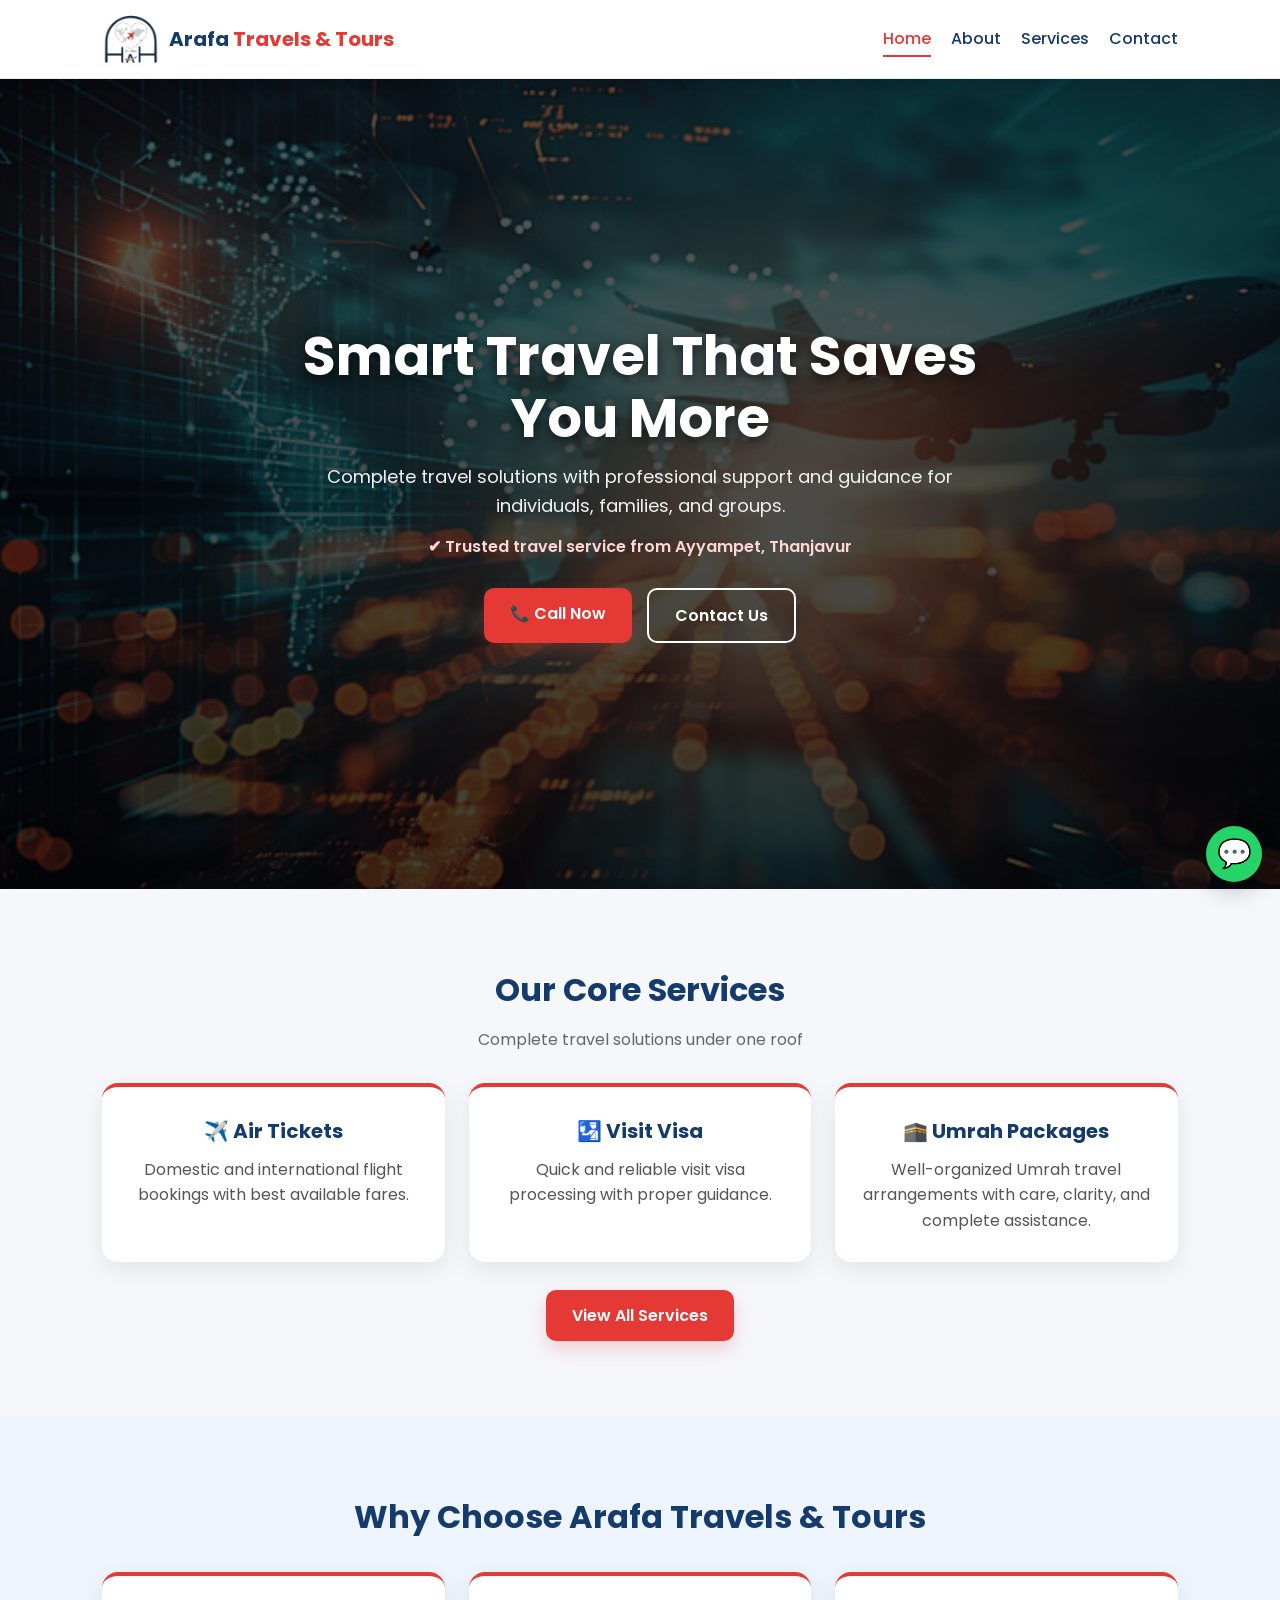
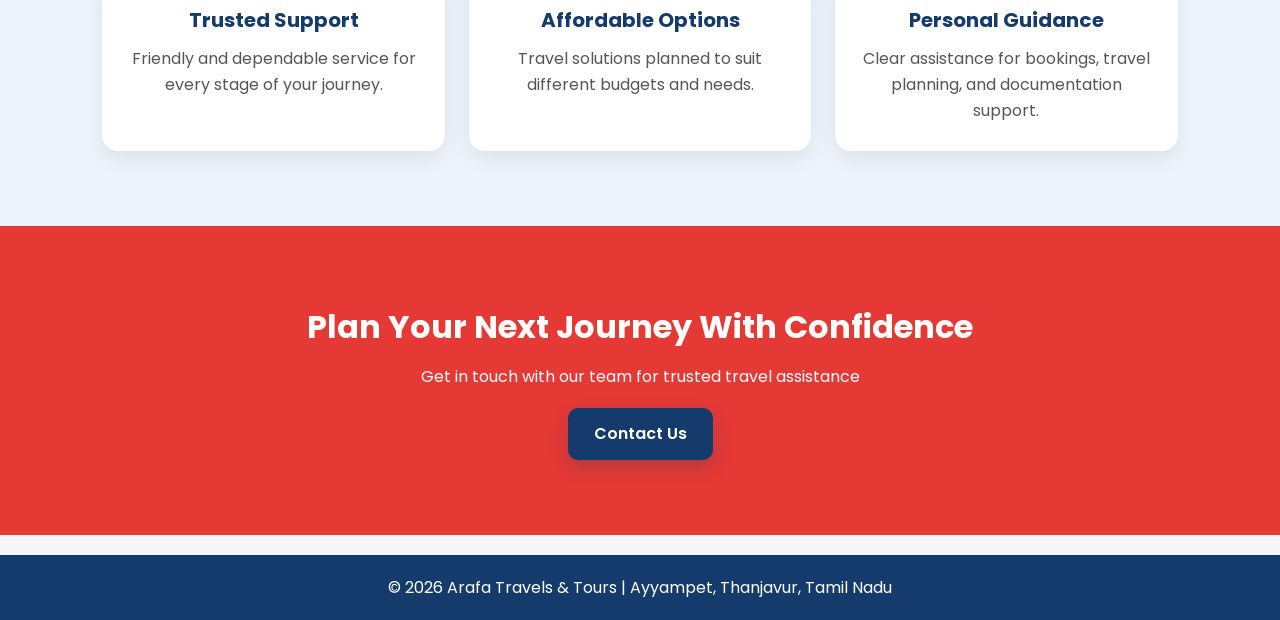
<file: index.html>
<!DOCTYPE html>
<html lang="en">
<head>
  <meta charset="UTF-8">
  <meta name="viewport" content="width=device-width, initial-scale=1">
  <meta name="description" content="Arafa Travels & Tours offers trusted travel services in Ayyampet, Thanjavur including air tickets, visas, Umrah packages and more.">
  <title>Arafa Travels & Tours | Trusted Travel Partner</title>

  <link rel="preconnect" href="https://fonts.googleapis.com">
  <link rel="preconnect" href="https://fonts.gstatic.com" crossorigin>
  <link rel="stylesheet" href="style.css">
  <link href="https://fonts.googleapis.com/css2?family=Poppins:wght@300;400;500;600;700&display=swap" rel="stylesheet">
</head>
<body>

  <header>
    <a href="index.html" class="logo">
      <img src="images/logo.png" alt="Arafa Travels & Tours Logo">
      <span>Arafa <span class="gold">Travels & Tours</span></span>
    </a>

    <button class="menu-toggle" id="menuToggle" aria-label="Toggle navigation">☰</button>

    <nav id="navMenu">
      <a href="index.html" class="active">Home</a>
      <a href="about.html">About</a>
      <a href="services.html">Services</a>
      <a href="contact.html">Contact</a>
    </nav>
  </header>

  <section class="hero">
    <div class="hero-image"></div>
    <div class="hero-overlay"></div>

    <div class="hero-content">
            <h1>Smart Travel That Saves You More</h1>
      <p>
        Complete travel solutions with professional support and guidance for individuals, families, and groups.
      </p>

      <div class="hero-trust">
        ✔ Trusted travel service from Ayyampet, Thanjavur
      </div>

      <div class="hero-buttons">
        <a class="btn" href="tel:+918870075643">📞 Call Now</a>
        <a class="btn outline" href="contact.html">Contact Us</a>
      </div>
    </div>
  </section>

 
  <section>
    <h2>Our Core Services</h2>
    <p class="subtext">Complete travel solutions under one roof</p>

    <div class="services-grid">
      <div class="card">
        <h3>✈️ Air Tickets</h3>
        <p>Domestic and international flight bookings with best available fares.</p>
      </div>

      <div class="card">
        <h3>🛂 Visit Visa</h3>
        <p>Quick and reliable visit visa processing with proper guidance.</p>
      </div>

      <div class="card">
        <h3>🕋 Umrah Packages</h3>
        <p>Well-organized Umrah travel arrangements with care, clarity, and complete assistance.</p>
      </div>
    </div>

    <div class="section-btn">
      <a class="btn" href="services.html">View All Services</a>
    </div>
  </section>

  <section class="highlight-section">
    <h2>Why Choose Arafa Travels & Tours</h2>

    <div class="services-grid">
      <div class="card">
        <h3>Trusted Support</h3>
        <p>Friendly and dependable service for every stage of your journey.</p>
      </div>

      <div class="card">
        <h3>Affordable Options</h3>
        <p>Travel solutions planned to suit different budgets and needs.</p>
      </div>

      <div class="card">
        <h3>Personal Guidance</h3>
        <p>Clear assistance for bookings, travel planning, and documentation support.</p>
      </div>
    </div>
  </section>

  <section class="cta">
    <h2>Plan Your Next Journey With Confidence</h2>
    <p>Get in touch with our team for trusted travel assistance</p>
    <a class="btn cta-btn" href="contact.html">Contact Us</a>
  </section>

  <footer>
    <p>© 2026 Arafa Travels & Tours | Ayyampet, Thanjavur, Tamil Nadu</p>
  </footer>

  <a class="whatsapp-float" href="https://wa.me/918870075643" target="_blank" aria-label="Chat on WhatsApp">💬</a>

  <script>
    const menuToggle = document.getElementById("menuToggle");
    const navMenu = document.getElementById("navMenu");

    menuToggle.addEventListener("click", () => {
      navMenu.classList.toggle("show");
    });
  </script>

</body>
</html>
</file>
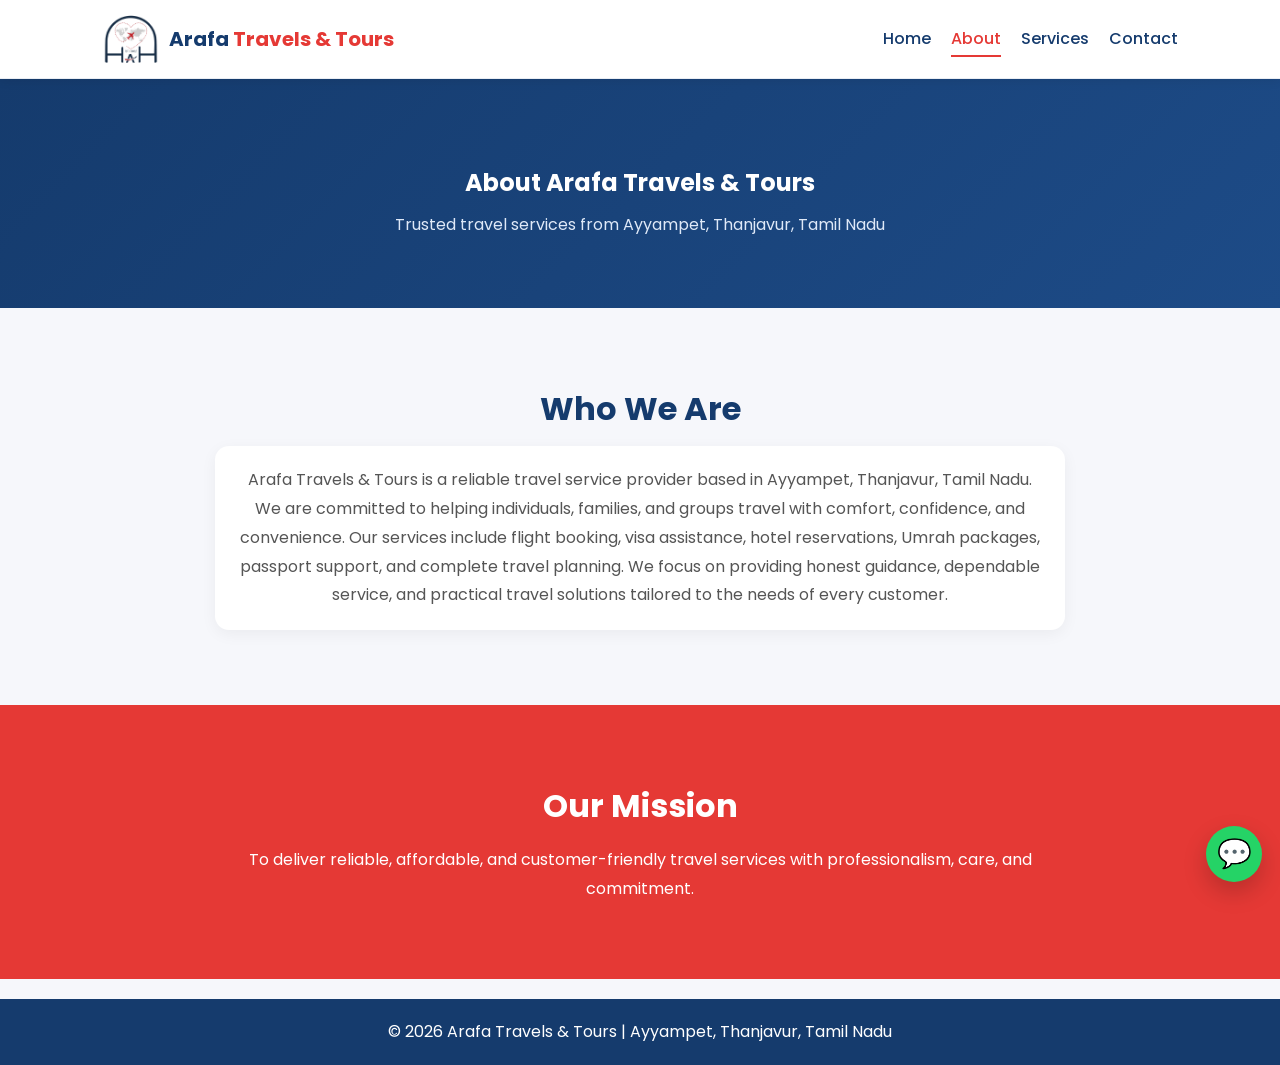
<file: about.html>
<!DOCTYPE html>
<html lang="en">
<head>
  <meta charset="UTF-8">
  <meta name="description" content="Learn more about Arafa Travels & Tours, a trusted travel service provider in Ayyampet, Thanjavur, Tamil Nadu.">
  <meta name="viewport" content="width=device-width, initial-scale=1">
  <title>About Us | Arafa Travels & Tours</title>

  <link rel="preconnect" href="https://fonts.googleapis.com">
  <link rel="preconnect" href="https://fonts.gstatic.com" crossorigin>
  <link rel="stylesheet" href="style.css">
  <link href="https://fonts.googleapis.com/css2?family=Poppins:wght@300;400;600;700&display=swap" rel="stylesheet">
</head>

<body>

<header>
  <a href="index.html" class="logo">
    <img src="images/logo.png" alt="Arafa Travels & Tours Logo">
    <span>Arafa <span class="gold">Travels & Tours</span></span>
  </a>

  <button class="menu-toggle" id="menuToggle" aria-label="Toggle navigation">☰</button>

  <nav id="navMenu">
    <a href="index.html">Home</a>
    <a href="about.html" class="active">About</a>
    <a href="services.html">Services</a>
    <a href="contact.html">Contact</a>
  </nav>
</header>

<section class="page-banner">
  <h1>About Arafa Travels & Tours</h1>
  <p class="subtext">Trusted travel services from Ayyampet, Thanjavur, Tamil Nadu</p>
</section>

<section>
  <h2>Who We Are</h2>

  <div class="about-text">
    <p>
      Arafa Travels & Tours is a reliable travel service provider based in Ayyampet, Thanjavur, Tamil Nadu. We are committed to helping individuals, families, and groups travel with comfort, confidence, and convenience. Our services include flight booking, visa assistance, hotel reservations, Umrah packages, passport support, and complete travel planning. We focus on providing honest guidance, dependable service, and practical travel solutions tailored to the needs of every customer.
    </p>
  </div>
</section>

<section class="cta">
  <h2>Our Mission</h2>
  <p style="max-width:800px;margin:auto;margin-top:15px;line-height:1.8;">
    To deliver reliable, affordable, and customer-friendly travel services with professionalism, care, and commitment.
  </p>
</section>

<footer>
  <p>© 2026 Arafa Travels & Tours | Ayyampet, Thanjavur, Tamil Nadu</p>
</footer>

<a class="whatsapp-float" href="https://wa.me/918870075643" target="_blank" aria-label="Chat on WhatsApp">💬</a>

<script>
  const menuToggle = document.getElementById("menuToggle");
  const navMenu = document.getElementById("navMenu");

  menuToggle.addEventListener("click", () => {
    navMenu.classList.toggle("show");
  });
</script>

</body>
</html>
</file>
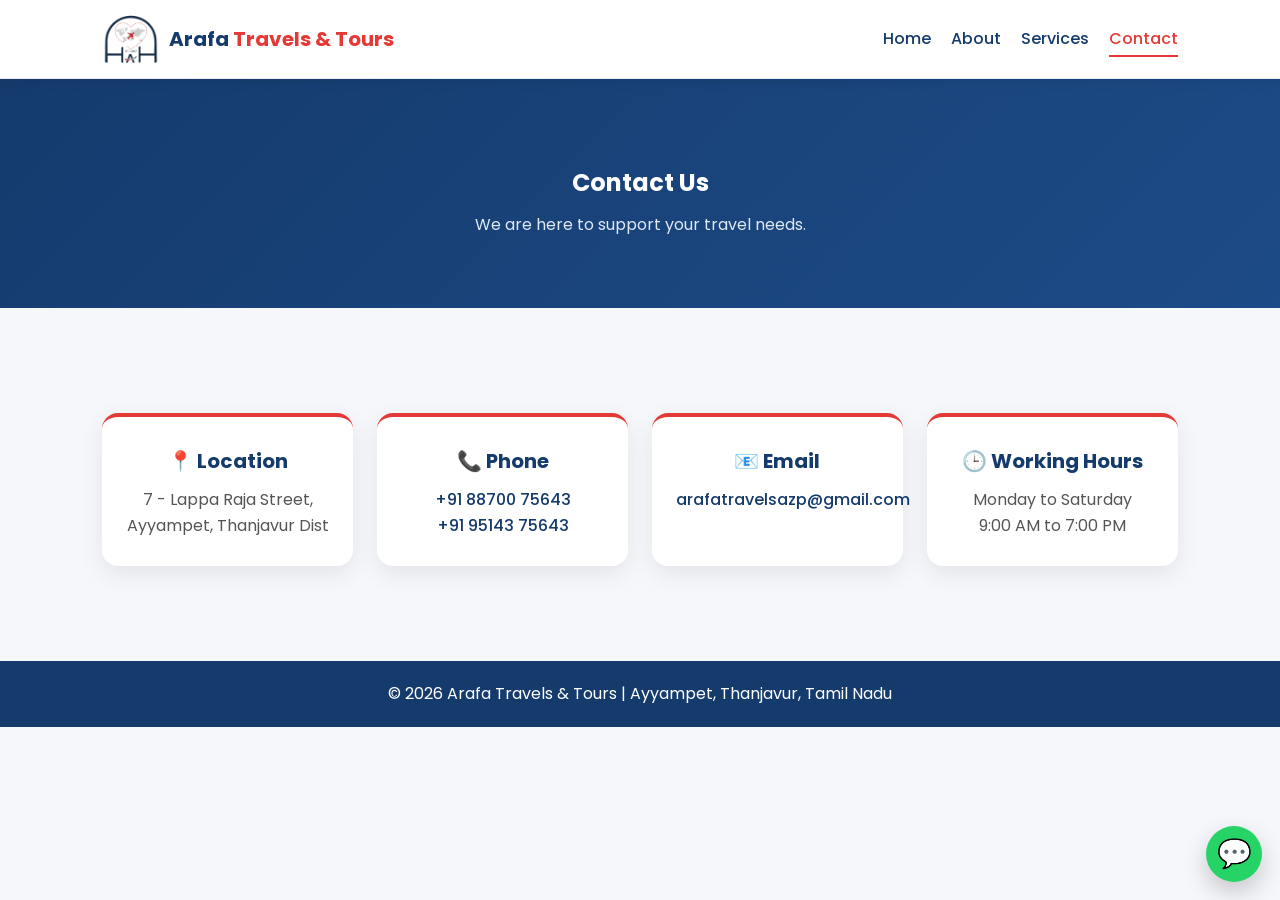
<file: contact.html>
<!DOCTYPE html>
<html lang="en">
<head>
  <meta charset="UTF-8">
  <meta name="description" content="Contact Arafa Travels & Tours for flight booking, visa support, Umrah packages, passport services, and more.">
  <meta name="viewport" content="width=device-width, initial-scale=1">
  <title>Contact Us | Arafa Travels & Tours</title>

  <link rel="preconnect" href="https://fonts.googleapis.com">
  <link rel="preconnect" href="https://fonts.gstatic.com" crossorigin>
  <link rel="stylesheet" href="style.css">
  <link href="https://fonts.googleapis.com/css2?family=Poppins:wght@300;400;600;700&display=swap" rel="stylesheet">
</head>

<body>

<header>
  <a href="index.html" class="logo">
    <img src="images/logo.png" alt="Arafa Travels & Tours Logo">
    <span>Arafa <span class="gold">Travels & Tours</span></span>
  </a>

  <button class="menu-toggle" id="menuToggle" aria-label="Toggle navigation">☰</button>

  <nav id="navMenu">
    <a href="index.html">Home</a>
    <a href="about.html">About</a>
    <a href="services.html">Services</a>
    <a href="contact.html" class="active">Contact</a>
  </nav>
</header>

<section class="page-banner">
  <h1>Contact Us</h1>
  <p class="subtext">We are here to support your travel needs.</p>
</section>

<section>
  <div class="contact-grid">
    <div class="card contact-card">
      <h3>📍 Location</h3>
      <p>7 - Lappa Raja Street, Ayyampet, Thanjavur Dist</p>
    </div>

    <div class="card contact-card">
      <h3>📞 Phone</h3>
      <p><a href="tel:+918870075643">+91 88700 75643</a></p>
      <p><a href="tel:+919514375643">+91 95143 75643</a></p>
    </div>

    <div class="card contact-card">
      <h3>📧 Email</h3>
      <p><a href="mailto:arafatravelsazp@gmail.com">arafatravelsazp@gmail.com</a></p>
    </div>

    <div class="card contact-card">
      <h3>🕒 Working Hours</h3>
      <p>Monday to Saturday<br>9:00 AM to 7:00 PM</p>
    </div>
  </div>
</section>



<footer>
  <p>© 2026 Arafa Travels & Tours | Ayyampet, Thanjavur, Tamil Nadu</p>
</footer>

<a class="whatsapp-float" href="https://wa.me/918870075643" target="_blank" aria-label="Chat on WhatsApp">💬</a>

<script>
  const menuToggle = document.getElementById("menuToggle");
  const navMenu = document.getElementById("navMenu");

  menuToggle.addEventListener("click", () => {
    navMenu.classList.toggle("show");
  });
</script>

</body>
</html>
</file>
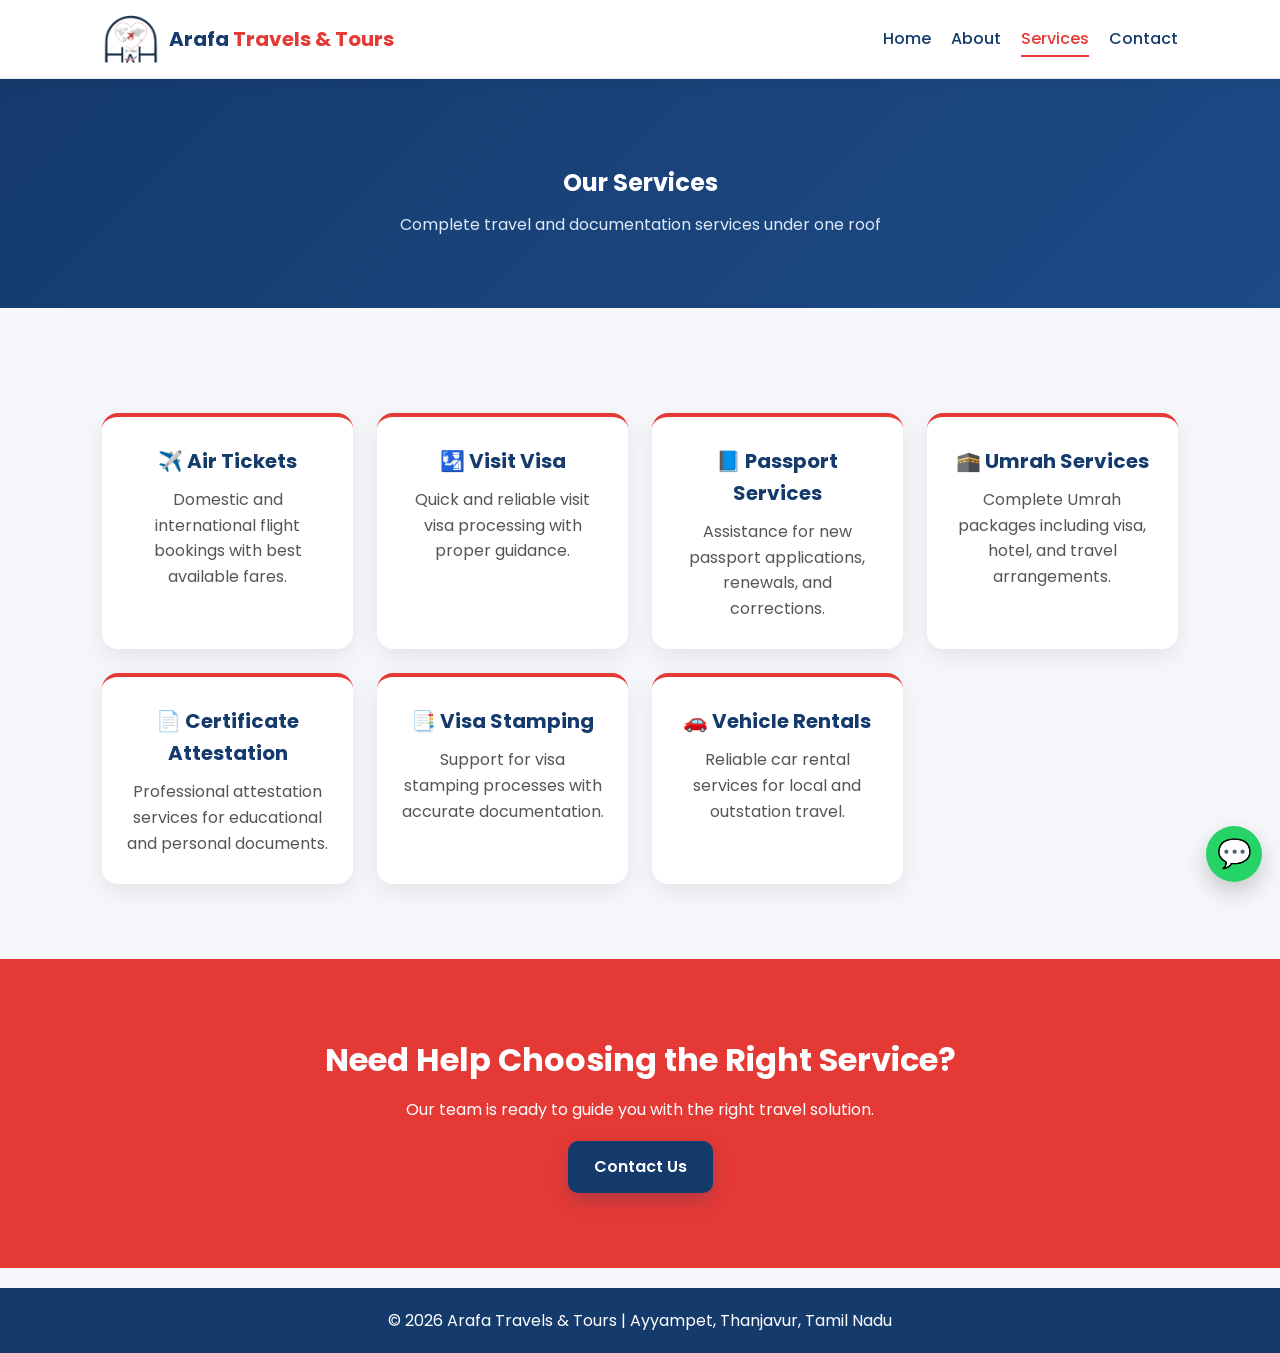
<file: services.html>
<!DOCTYPE html>
<html lang="en">
<head>
  <meta charset="UTF-8">
  <meta name="description" content="Explore travel services from Arafa Travels & Tours including air tickets, passport help, visa support, Umrah services, attestation, rentals, and more.">
  <meta name="viewport" content="width=device-width, initial-scale=1">
  <title>Services | Arafa Travels & Tours</title>

  <link rel="preconnect" href="https://fonts.googleapis.com">
  <link rel="preconnect" href="https://fonts.gstatic.com" crossorigin>
  <link rel="stylesheet" href="style.css">
  <link href="https://fonts.googleapis.com/css2?family=Poppins:wght@300;400;600;700&display=swap" rel="stylesheet">
</head>

<body>

<header>
  <a href="index.html" class="logo">
    <img src="images/logo.png" alt="Arafa Travels & Tours Logo">
    <span>Arafa <span class="gold">Travels & Tours</span></span>
  </a>

  <button class="menu-toggle" id="menuToggle" aria-label="Toggle navigation">☰</button>

  <nav id="navMenu">
    <a href="index.html">Home</a>
    <a href="about.html">About</a>
    <a href="services.html" class="active">Services</a>
    <a href="contact.html">Contact</a>
  </nav>
</header>

<section class="page-banner">
  <h1>Our Services</h1>
  <p class="subtext">Complete travel and documentation services under one roof</p>
</section>

<section>
  <div class="services-grid">
    <div class="card">
      <h3>✈️ Air Tickets</h3>
      <p>Domestic and international flight bookings with best available fares.</p>
    </div>

    <div class="card">
      <h3>🛂 Visit Visa</h3>
      <p>Quick and reliable visit visa processing with proper guidance.</p>
    </div>

    <div class="card">
      <h3>📘 Passport Services</h3>
      <p>Assistance for new passport applications, renewals, and corrections.</p>
    </div>

    <div class="card">
      <h3>🕋 Umrah Services</h3>
      <p>Complete Umrah packages including visa, hotel, and travel arrangements.</p>
    </div>

    <div class="card">
      <h3>📄 Certificate Attestation</h3>
      <p>Professional attestation services for educational and personal documents.</p>
    </div>

    <div class="card">
      <h3>📑 Visa Stamping</h3>
      <p>Support for visa stamping processes with accurate documentation.</p>
    </div>

        <div class="card">
      <h3>🚗 Vehicle Rentals</h3>
      <p>Reliable car rental services for local and outstation travel.</p>
    </div>
  </div>
</section>

<section class="cta">
  <h2>Need Help Choosing the Right Service?</h2>
  <p>Our team is ready to guide you with the right travel solution.</p>
  <a class="btn cta-btn" href="contact.html">Contact Us</a>
</section>

<footer>
  <p>© 2026 Arafa Travels & Tours | Ayyampet, Thanjavur, Tamil Nadu</p>
</footer>

<a class="whatsapp-float" href="https://wa.me/918870075643" target="_blank" aria-label="Chat on WhatsApp">💬</a>

<script>
  const menuToggle = document.getElementById("menuToggle");
  const navMenu = document.getElementById("navMenu");

  menuToggle.addEventListener("click", () => {
    navMenu.classList.toggle("show");
  });
</script>

</body>
</html>
</file>
<file: style.css>
*{
  margin:0;
  padding:0;
  box-sizing:border-box;
  font-family:'Poppins', sans-serif;
}

:root{
  --primary:#153b6d;
  --secondary:#e53935;
  --secondary-dark:#c62828;
  --bg:#f6f7fb;
  --text:#222;
  --muted:#666;
  --white:#ffffff;
  --light:#eef4fb;
  --border:#e9edf3;
  --shadow:0 8px 24px rgba(0,0,0,0.08);
}

html{
  scroll-behavior:smooth;
}

body{
  background:var(--bg);
  color:var(--text);
  line-height:1.6;
}

/* HEADER */

header{
  background:rgba(255,255,255,0.96);
  backdrop-filter:blur(8px);
  padding:15px 8%;
  display:flex;
  justify-content:space-between;
  align-items:center;
  position:sticky;
  top:0;
  z-index:1000;
  box-shadow:0 2px 10px rgba(0,0,0,0.08);
  border-bottom:1px solid var(--border);
}

.logo{
  display:flex;
  align-items:center;
  gap:10px;
  font-size:20px;
  font-weight:700;
  color:var(--primary);
  text-decoration:none;
}

.logo img{
  height:48px;
  width:auto;
  display:block;
}

.gold{
  color:var(--secondary);
}

.menu-toggle{
  display:none;
  background:none;
  border:none;
  font-size:28px;
  color:var(--primary);
  cursor:pointer;
}

nav{
  display:flex;
  gap:20px;
  align-items:center;
}

nav a{
  color:var(--primary);
  text-decoration:none;
  font-weight:500;
  transition:0.3s;
  position:relative;
}

nav a::after{
  content:"";
  position:absolute;
  left:0;
  bottom:-5px;
  width:0;
  height:2px;
  background:var(--secondary);
  transition:0.3s;
}

nav a:hover::after,
nav a.active::after{
  width:100%;
}

nav a:hover,
nav a.active{
  color:var(--secondary);
}

/* HERO */

.hero{
  position:relative;
  min-height:90vh;
  display:flex;
  align-items:center;
  justify-content:center;
  text-align:center;
  overflow:hidden;
  padding:80px 8%;
}

.hero-image{
  position:absolute;
  top:0;
  left:0;
  width:100%;
  height:100%;
  background-image:url('images/hero.jpg');
  background-size:cover;
  background-position:center center;
  background-repeat:no-repeat;
  z-index:1;
}

.hero-overlay{
  position:absolute;
  top:0;
  left:0;
  width:100%;
  height:100%;
  background:linear-gradient(rgba(0,0,0,0.65), rgba(0,0,0,0.75));
  z-index:2;
}

.hero-content{
  position:relative;
  z-index:3;
  max-width:820px;
  width:100%;
  margin:0 auto;
  color:var(--white);
  text-align:center;
  padding:25px;
  border-radius:14px;
}

.hero-badge{
  display:inline-block;
  background:rgba(255,255,255,0.14);
  border:1px solid rgba(255,255,255,0.24);
  padding:8px 16px;
  border-radius:999px;
  font-size:14px;
  margin-bottom:18px;
}

.hero-content h1{
  color:#ffffff;
  text-shadow:0 4px 12px rgba(0,0,0,0.6);
  font-size:54px;
  line-height:1.15;
  margin-bottom:14px;
}

.hero-content p{
  color:#f1f1f1;
  font-size:18px;
  max-width:700px;
  margin:0 auto;
}

.hero-trust{
  margin-top:14px;
  color:#ffd6d6;
  font-weight:600;
}

.hero-buttons{
  display:flex;
  justify-content:center;
  gap:15px;
  flex-wrap:wrap;
  margin-top:28px;
}

/* BUTTONS */

.btn{
  display:inline-block;
  padding:13px 26px;
  background:var(--secondary);
  color:var(--white);
  text-decoration:none;
  border:none;
  border-radius:10px;
  font-weight:600;
  transition:0.3s;
  cursor:pointer;
  box-shadow:0 8px 18px rgba(229,57,53,0.22);
}

.btn:hover{
  background:var(--secondary-dark);
  transform:translateY(-2px);
}

.btn.outline{
  background:transparent;
  color:var(--white);
  border:2px solid var(--white);
  box-shadow:none;
}

.btn.outline:hover{
  background:var(--white);
  color:var(--primary);
}

.cta-btn{
  background:var(--primary);
  box-shadow:0 8px 18px rgba(21,59,109,0.22);
}

.cta-btn:hover{
  background:#0f2f58;
}

/* SECTIONS */

section{
  padding:75px 8%;
  text-align:center;
}

section h1,
section h2{
  color:var(--primary);
}

section h2{
  font-size:32px;
  margin-bottom:12px;
}

.subtext{
  max-width:760px;
  margin:10px auto 0;
  color:var(--muted);
  font-size:16px;
}

.section-btn{
  margin-top:28px;
}

/* CARDS */

.services-grid{
  display:grid;
  grid-template-columns:repeat(auto-fit,minmax(240px,1fr));
  gap:24px;
  margin-top:30px;
}

.card{
  background:var(--white);
  padding:28px 24px;
  border-radius:16px;
  box-shadow:var(--shadow);
  transition:0.3s;
  border-top:4px solid var(--secondary);
}

.card:hover{
  transform:translateY(-8px);
}

.card h3{
  font-size:20px;
  margin-bottom:10px;
  color:var(--primary);
}

.card p{
  color:#555;
}

/* SPECIAL SECTIONS */

.highlight-section{
  background:var(--light);
}

.cta{
  background:var(--secondary);
  color:var(--white);
}

.cta h2{
  color:var(--white);
}

.cta p{
  margin-bottom:18px;
}

/* FOOTER */

footer{
  background:var(--primary);
  color:var(--white);
  text-align:center;
  padding:20px;
  margin-top:20px;
}

/* FLOATING WHATSAPP */

.whatsapp-float{
  position:fixed;
  right:18px;
  bottom:18px;
  width:56px;
  height:56px;
  background:#25d366;
  color:white;
  text-decoration:none;
  border-radius:50%;
  display:flex;
  align-items:center;
  justify-content:center;
  font-size:28px;
  box-shadow:0 10px 24px rgba(0,0,0,0.2);
  z-index:1100;
  transition:0.3s;
}

.whatsapp-float:hover{
  transform:translateY(-4px) scale(1.04);
}

/* PAGE BANNER */

.page-banner{
  background:linear-gradient(135deg, var(--primary), #1d4b87);
  color:white;
  padding:85px 8% 70px;
}

.page-banner h1{
  color:white;
  margin-bottom:10px;
}

.page-banner .subtext{
  color:#dfe9f8;
}

/* ABOUT */

.about-img{
  width:100%;
  max-width:900px;
  border-radius:18px;
  display:block;
  margin:0 auto;
  box-shadow:var(--shadow);
}

.about-text{
  max-width:850px;
  margin:0 auto;
  text-align:center;
}

.about-text p{
  background:#fff;
  color:#555;
  padding:20px;
  border-radius:14px;
  box-shadow:0 4px 16px rgba(0,0,0,0.05);
  line-height:1.8;
}

/* CONTACT */

.contact-grid{
  display:grid;
  grid-template-columns:repeat(auto-fit,minmax(240px,1fr));
  gap:24px;
  margin-top:30px;
}

.contact-card p a{
  color:var(--primary);
  text-decoration:none;
  font-weight:500;
}

.contact-card p a:hover{
  color:var(--secondary);
}

/* RESPONSIVE */

@media (max-width: 900px){
  header{
    padding:15px 5%;
  }

  .hero-content h1{
    font-size:40px;
  }

  section h2{
    font-size:28px;
  }
}

@media (max-width: 768px){
  header{
    flex-wrap:wrap;
  }

  .menu-toggle{
    display:block;
  }

  nav{
    width:100%;
    display:none;
    flex-direction:column;
    align-items:flex-start;
    gap:14px;
    padding-top:10px;
  }

  nav.show{
    display:flex;
  }

  .hero{
    min-height:75vh;
    padding:60px 5%;
  }

  .hero-image{
    background-position:center center;
  }

  .hero-content{
    max-width:100%;
    padding:20px 15px;
  }

  .hero-content h1{
    font-size:32px;
    line-height:1.25;
  }

  .hero-content p{
    font-size:16px;
  }

  .hero-buttons{
    flex-direction:column;
    align-items:center;
  }
}

@media (max-width: 600px){
  section,
  .hero,
  .page-banner{
    padding-left:5%;
    padding-right:5%;
  }

  .hero{
    min-height:70vh;
    padding-top:50px;
    padding-bottom:50px;
  }

  .hero-content{
    padding:15px 10px;
  }

  .hero-content h1{
    font-size:28px;
  }

  .hero-content p{
    font-size:15px;
  }

  .logo{
    font-size:18px;
  }

  .logo img{
    height:42px;
  }

  nav a{
    font-size:15px;
  }

  .btn{
    width:100%;
    max-width:260px;
  }
}

@media (max-width: 480px){
  .hero{
    min-height:68vh;
  }

  .hero-badge{
    font-size:12px;
    padding:7px 12px;
  }

  .hero-content h1{
    font-size:26px;
  }

  .hero-content p{
    font-size:14px;
  }

  .logo{
    font-size:17px;
  }

  .logo img{
    height:38px;
  }
}
</file>
